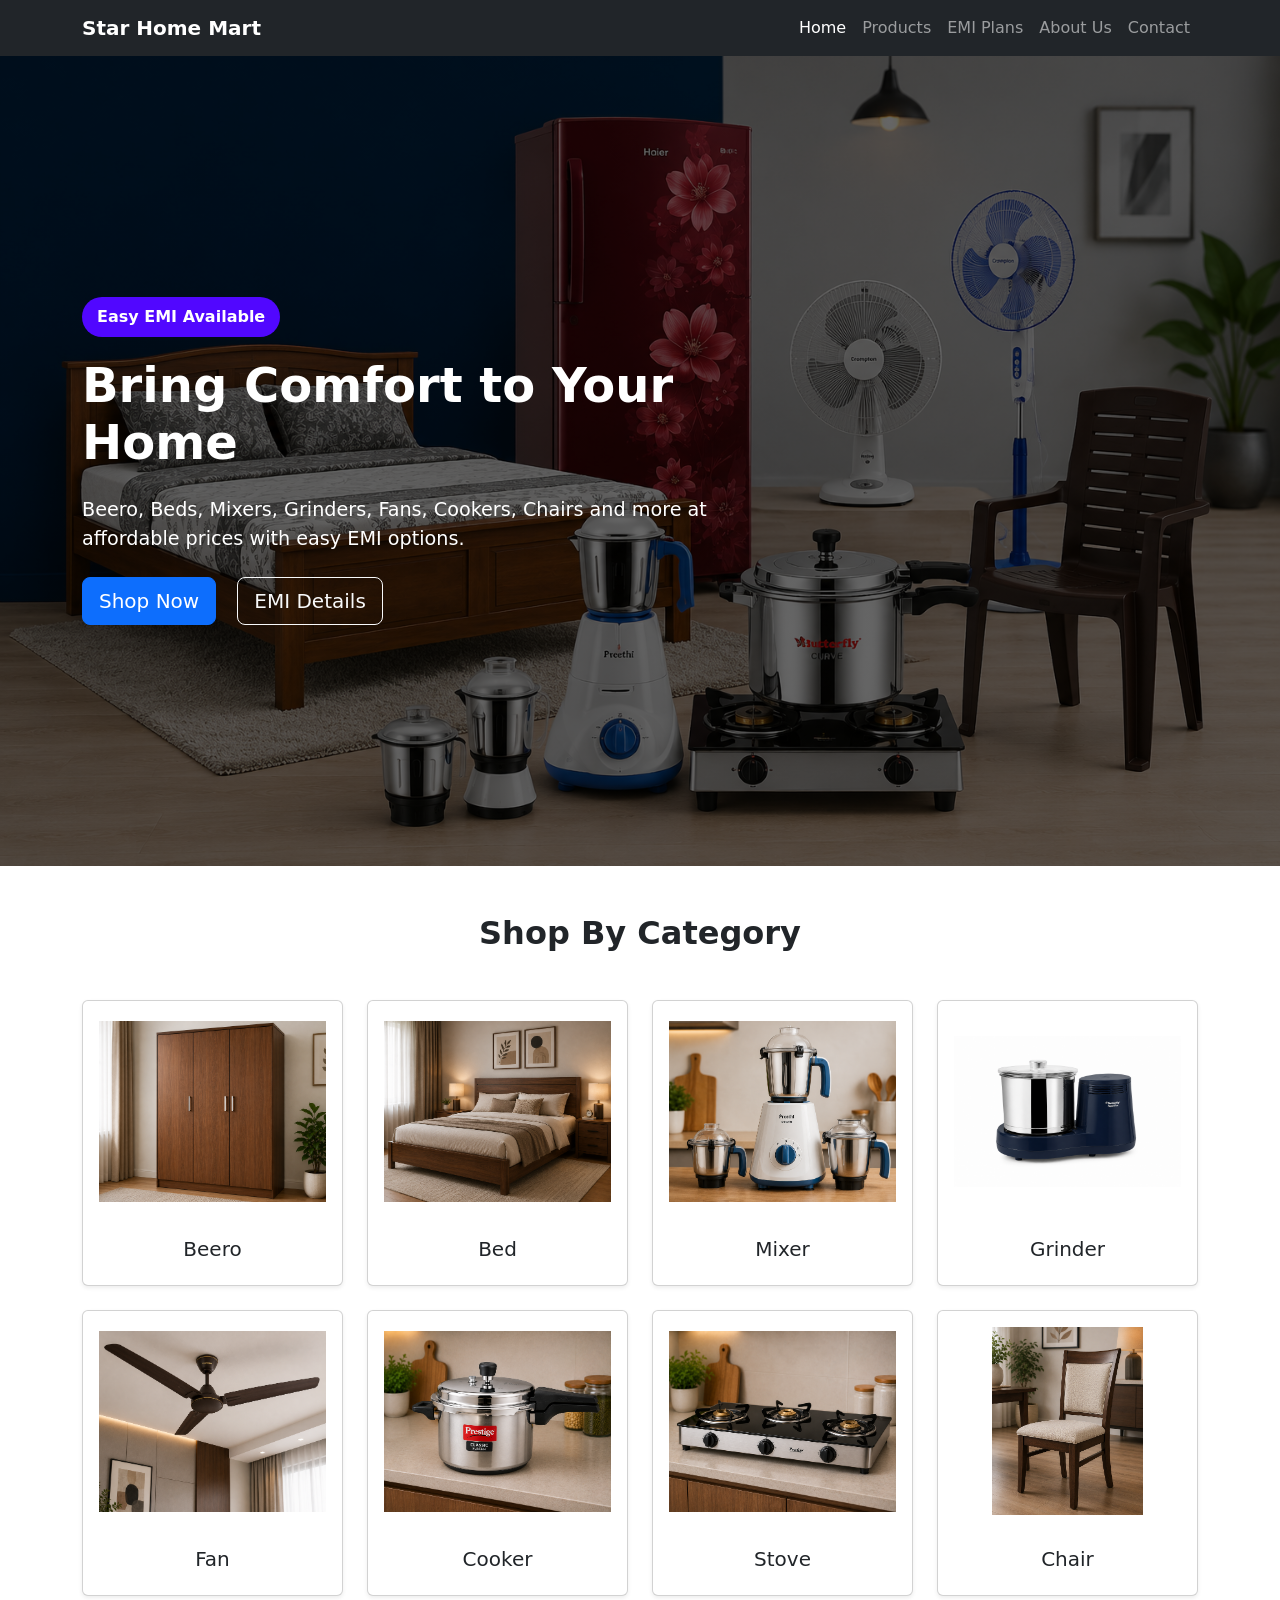
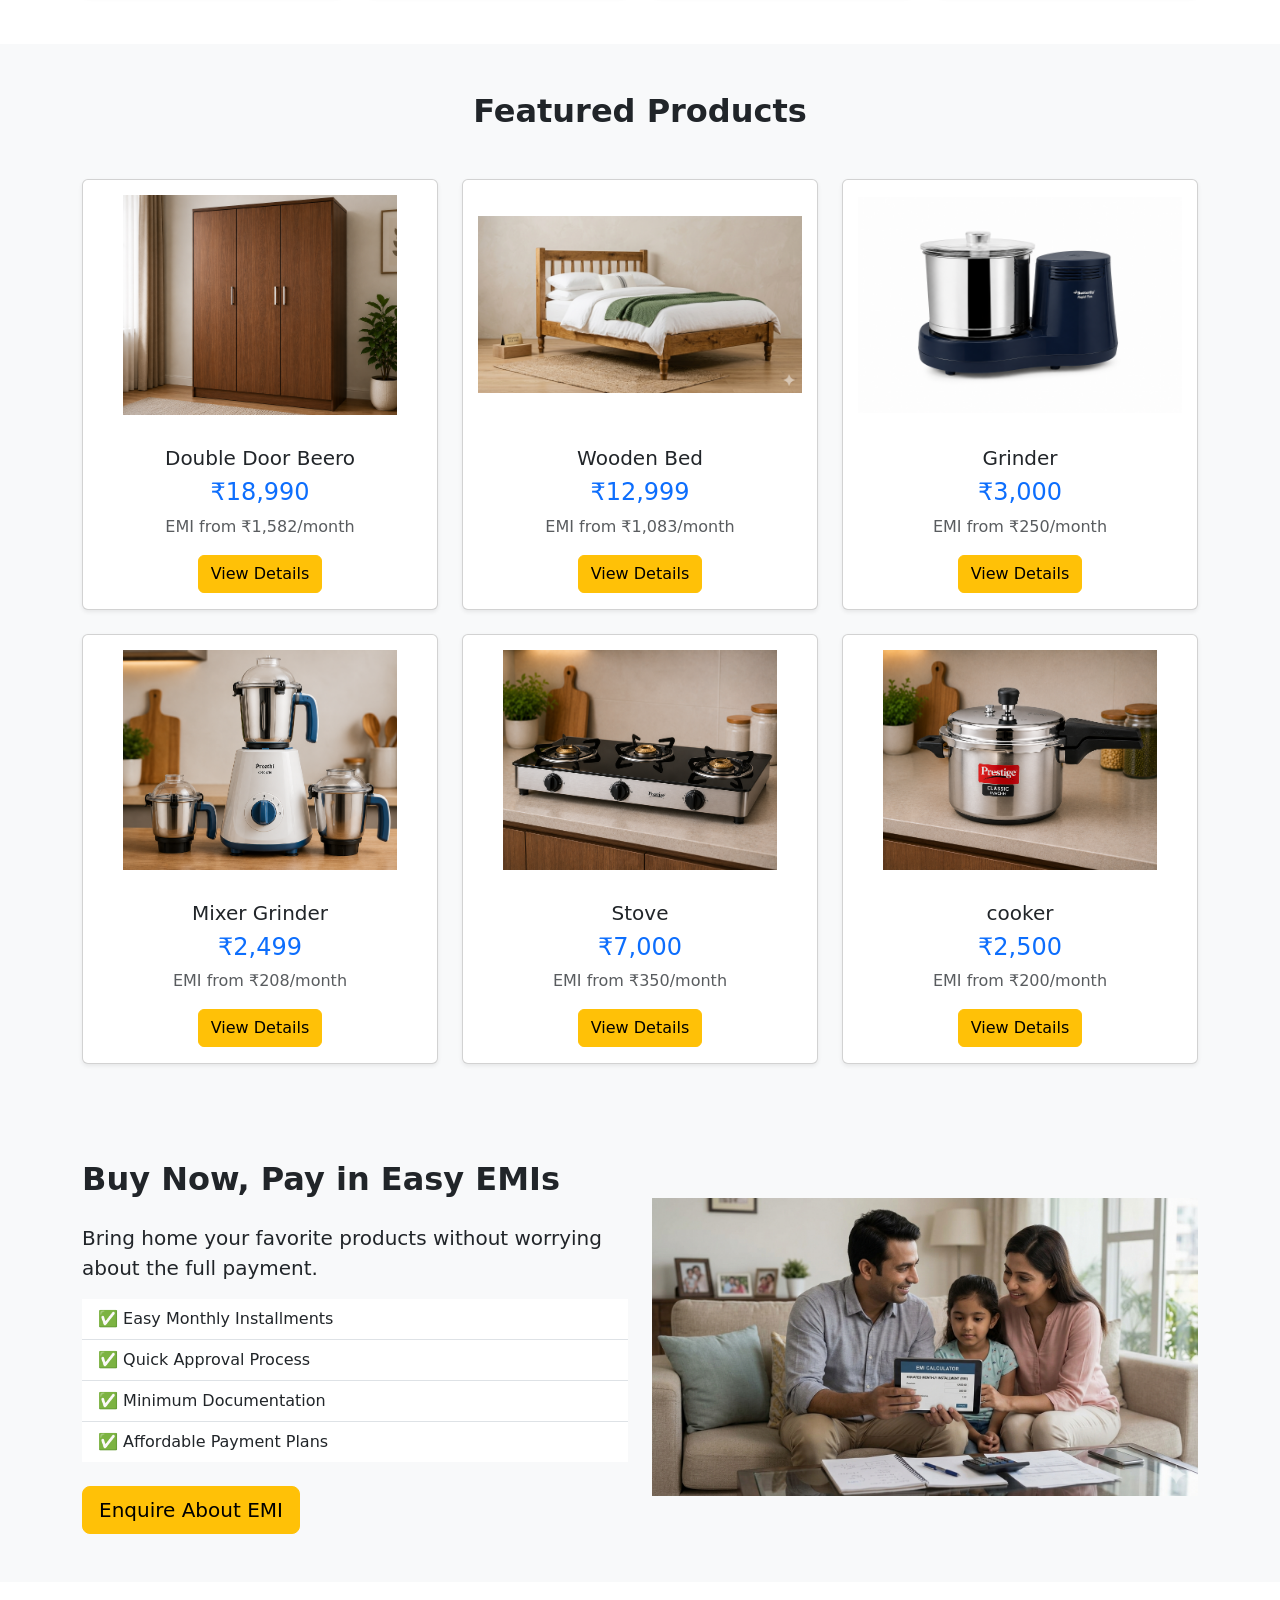
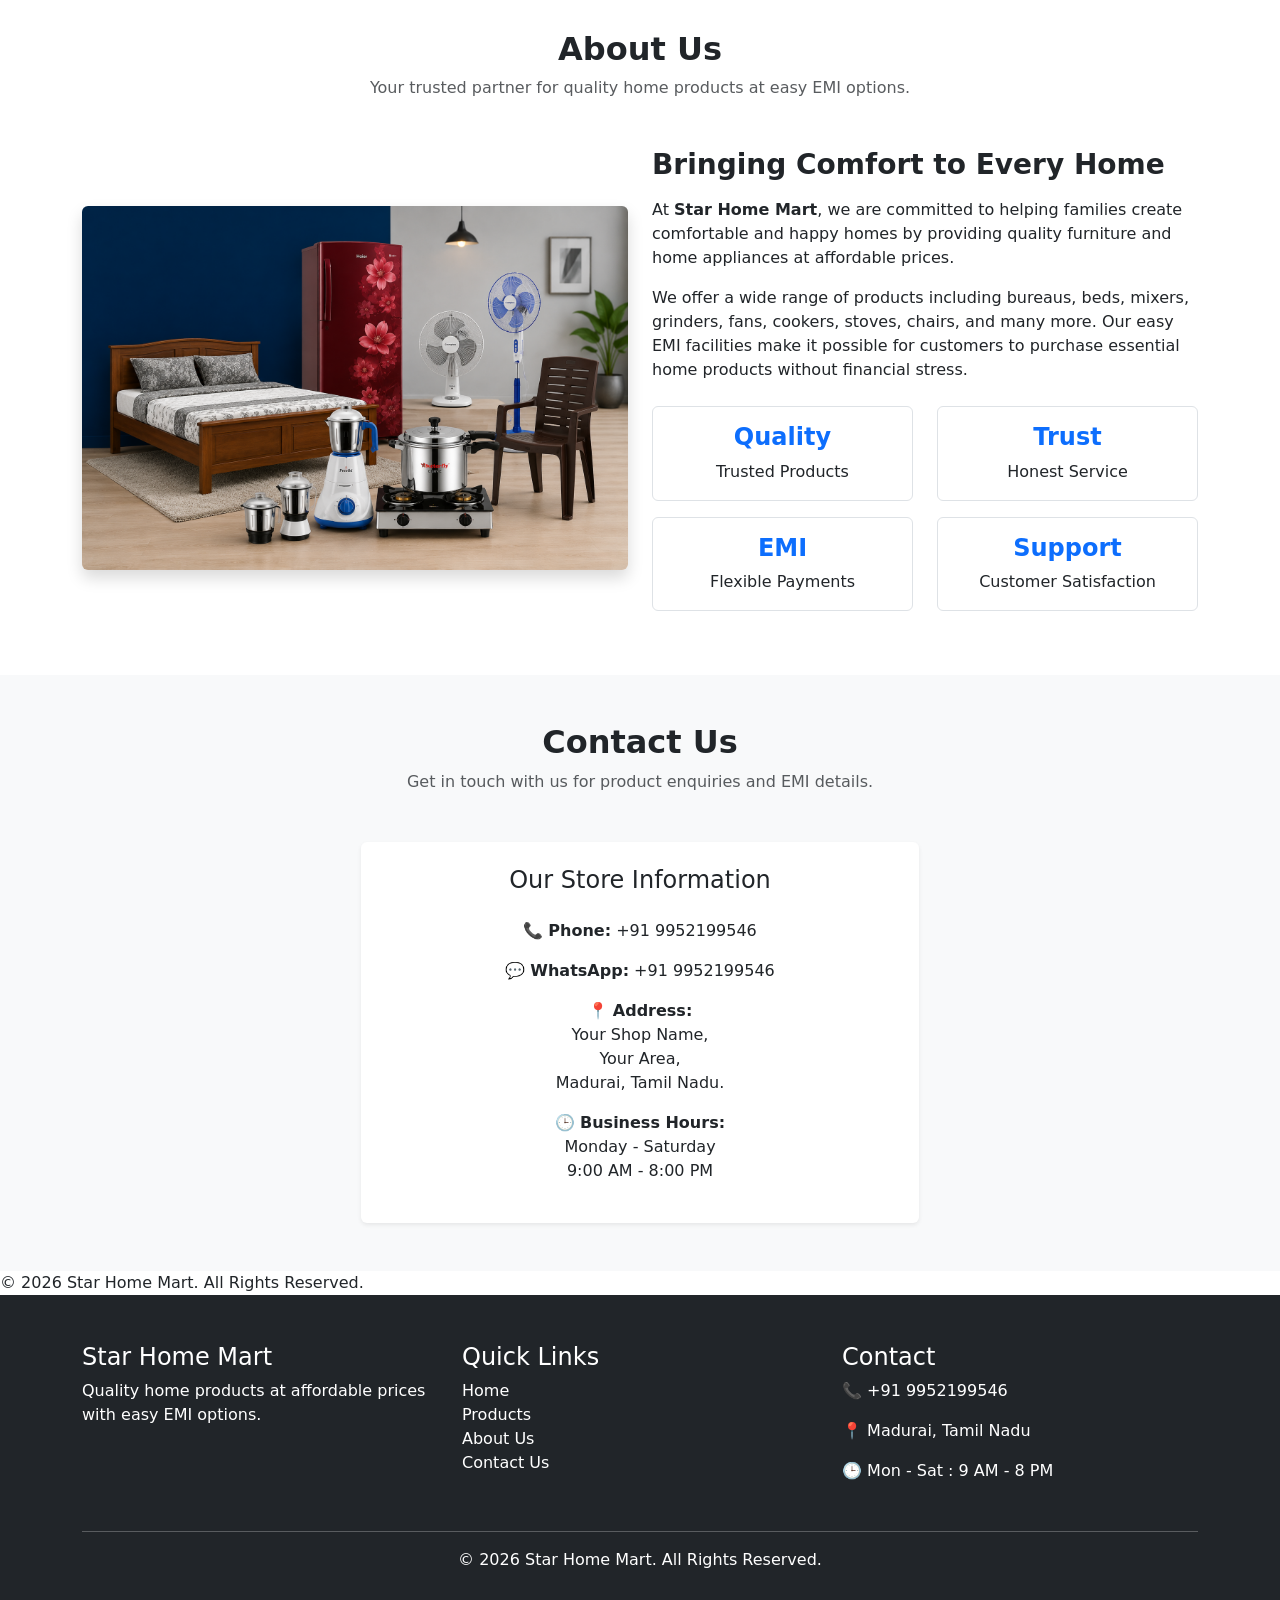
<file: index.html>
<!DOCTYPE html>
<html lang="en">

<head>
    <meta charset="UTF-8">
    <meta name="viewport" content="width=device-width, initial-scale=1.0">
    <title>Home Mart</title>
</head>

<body>
    <!DOCTYPE html>
    <html lang="en">

    <head>
        <meta charset="UTF-8">
        <meta name="viewport" content="width=device-width, initial-scale=1.0">
        <title>Juman Home Mart</title>
        <link rel="stylesheet" href="styles.css">

        <!-- Bootstrap CSS -->
        <link href="https://cdn.jsdelivr.net/npm/bootstrap@5.3.8/dist/css/bootstrap.min.css" rel="stylesheet">
    </head>

    <body>

        <!-- Navbar Start -->
        <nav class="navbar navbar-expand-lg navbar-dark bg-dark sticky-top">
            <div class="container">

                <a class="navbar-brand fw-bold" href="#home">
                    Star Home Mart
                </a>

                <button class="navbar-toggler" type="button" data-bs-toggle="collapse" data-bs-target="#navbarNav">

                    <span class="navbar-toggler-icon"></span>

                </button>

                <div class="collapse navbar-collapse" id="navbarNav">

                    <ul class="navbar-nav ms-auto">

                        <li class="nav-item">
                            <a class="nav-link active" href="#home">Home</a>
                        </li>

                        <li class="nav-item">
                            <a class="nav-link" href="#products">Products</a>
                        </li>

                        <li class="nav-item">
                            <a class="nav-link" href="#emi">EMI Plans</a>
                        </li>

                        <li class="nav-item">
                            <a class="nav-link" href="#about">About Us</a>
                        </li>

                        <li class="nav-item">
                            <a class="nav-link" href="#contact">Contact</a>
                        </li>

                    </ul>

                </div>

            </div>
        </nav>
        <!-- Navbar End -->


        <!-- Hero Section Start -->
        <section class="hero" id="home">

            <div class="container">

                <div class="row">

                    <div class="col-lg-7">

                        <div class="emi-badge">
                            Easy EMI Available
                        </div>

                        <h1>
                            Bring Comfort to Your Home
                        </h1>

                        <p class="my-4">
                            Beero, Beds, Mixers, Grinders,
                            Fans, Cookers, Chairs and more
                            at affordable prices with easy EMI options.
                        </p>

                        <a href="#" class="btn btn-primary btn-lg me-3">
                            Shop Now
                        </a>

                        <a href="#" class="btn btn-outline-light btn-lg">
                            EMI Details
                        </a>

                    </div>

                </div>

            </div>

        </section>
        <!-- Hero Section End -->
        <!-- Shop By Category Start -->
        <section class="py-5" id="products">
            <div class="container">

                <h2 class="text-center mb-5 fw-bold">
                    Shop By Category
                </h2>

                <div class="row g-4">

                    <div class="col-6 col-md-4 col-lg-3">
                        <div class="card text-center h-200 shadow-sm">
                            <img src="Wardrop.png" class="card-img-top p-3" alt="Beero">
                            <div class="card-body">
                                <h5 class="card-title">Beero</h5>
                            </div>
                        </div>
                    </div>

                    <div class="col-6 col-md-4 col-lg-3">
                        <div class="card text-center h-100 shadow-sm">
                            <img src="bed.png" class="card-img-top p-3" alt="Bed">
                            <div class="card-body">
                                <h5 class="card-title">Bed</h5>
                            </div>
                        </div>
                    </div>

                    <div class="col-6 col-md-4 col-lg-3">
                        <div class="card text-center h-100 shadow-sm">
                            <img src="Mixer.png" class="card-img-top p-3" alt="Mixer">
                            <div class="card-body">
                                <h5 class="card-title">Mixer</h5>
                            </div>
                        </div>
                    </div>

                    <div class="col-6 col-md-4 col-lg-3">
                        <div class="card text-center h-100 shadow-sm">
                            <img src="Grinder.png" class="card-img-top p-3" alt="Grinder">
                            <div class="card-body">
                                <h5 class="card-title">Grinder</h5>
                            </div>
                        </div>
                    </div>

                    <div class="col-6 col-md-4 col-lg-3">
                        <div class="card text-center h-100 shadow-sm">
                            <img src="Fan.png" class="card-img-top p-3" alt="Fan">
                            <div class="card-body">
                                <h5 class="card-title">Fan</h5>
                            </div>
                        </div>
                    </div>

                    <div class="col-6 col-md-4 col-lg-3">
                        <div class="card text-center h-100 shadow-sm">
                            <img src="cooker.png" class="card-img-top p-3" alt="Cooker">
                            <div class="card-body">
                                <h5 class="card-title">Cooker</h5>
                            </div>
                        </div>
                    </div>

                    <div class="col-6 col-md-4 col-lg-3">
                        <div class="card text-center h-100 shadow-sm">
                            <img src="stove.png" class="card-img-top p-3" alt="Stove">
                            <div class="card-body">
                                <h5 class="card-title">Stove</h5>
                            </div>
                        </div>
                    </div>

                    <div class="col-6 col-md-4 col-lg-3">
                        <div class="card text-center h-100 shadow-sm">
                            <img src="chair.png" class="card-img-top p-3" alt="Chair">
                            <div class="card-body">
                                <h5 class="card-title">Chair</h5>
                            </div>
                        </div>
                    </div>

                </div>

            </div>
        </section>
        <!-- Shop By Category End -->
        <section class="py-5 bg-light">
            <div class="container">

                <h2 class="text-center fw-bold mb-5">
                    Featured Products
                </h2>

                <div class="row g-4">

                    <!-- Product 1 -->
                    <div class="col-md-6 col-lg-4">
                        <div class="card h-100 shadow-sm product-card">

                            <img src="Wardrop.png" class="card-img-top" alt="Beero">

                            <div class="card-body text-center">

                                <h5 class="card-title">
                                    Double Door Beero
                                </h5>

                                <h4 class="text-primary">
                                    ₹18,990
                                </h4>

                                <p class="text-muted">
                                    EMI from ₹1,582/month
                                </p>

                                <button class="btn btn-warning">
                                    View Details
                                </button>

                            </div>

                        </div>
                    </div>


                    <!-- Product 2 -->
                    <div class="col-md-6 col-lg-4">
                        <div class="card h-100 shadow-sm product-card">

                            <img src="wooden bed.png" class="card-img-top" alt="Bed">

                            <div class="card-body text-center">

                                <h5 class="card-title">
                                    Wooden Bed
                                </h5>

                                <h4 class="text-primary">
                                    ₹12,999
                                </h4>

                                <p class="text-muted">
                                    EMI from ₹1,083/month
                                </p>

                                <button class="btn btn-warning">
                                    View Details
                                </button>

                            </div>

                        </div>
                    </div>


                    <!-- Product 3 -->
                    <div class="col-md-6 col-lg-4">
                        <div class="card h-100 shadow-sm product-card">

                            <img src="Grinder.png" class="card-img-top" alt="Mixer">

                            <div class="card-body text-center">

                                <h5 class="card-title">
                                    Grinder
                                </h5>

                                <h4 class="text-primary">
                                    ₹3,000
                                </h4>

                                <p class="text-muted">
                                    EMI from ₹250/month
                                </p>

                                <button class="btn btn-warning">
                                    View Details
                                </button>

                            </div>

                        </div>
                    </div>
                    <!-- Product 4-->
                    <div class="col-md-6 col-lg-4">
                        <div class="card h-100 shadow-sm product-card">

                            <img src="Mixer.png" class="card-img-top" alt="Mixer">

                            <div class="card-body text-center">

                                <h5 class="card-title">
                                    Mixer Grinder
                                </h5>

                                <h4 class="text-primary">
                                    ₹2,499
                                </h4>

                                <p class="text-muted">
                                    EMI from ₹208/month
                                </p>

                                <button class="btn btn-warning">
                                    View Details
                                </button>

                            </div>

                        </div>
                    </div>
                    <!--product 5-->
                    <div class="col-md-6 col-lg-4">
                        <div class="card h-100 shadow-sm product-card">

                            <img src="stove.png" class="card-img-top" alt="Mixer">

                            <div class="card-body text-center">

                                <h5 class="card-title">
                                    Stove
                                </h5>

                                <h4 class="text-primary">
                                    ₹7,000
                                </h4>

                                <p class="text-muted">
                                    EMI from ₹350/month
                                </p>

                                <button class="btn btn-warning">
                                    View Details
                                </button>

                            </div>

                        </div>
                    </div>
                    <!--product 6-->

                    <div class="col-md-6 col-lg-4">
                        <div class="card h-100 shadow-sm product-card">

                            <img src="cooker.png" class="card-img-top" alt="Mixer">

                            <div class="card-body text-center">

                                <h5 class="card-title">
                                    cooker
                                </h5>

                                <h4 class="text-primary">
                                    ₹2,500
                                </h4>

                                <p class="text-muted">
                                    EMI from ₹200/month
                                </p>

                                <button class="btn btn-warning">
                                    View Details
                                </button>

                            </div>

                        </div>
                    </div>

                </div>

            </div>
        </section>
        <!-- EMI Section Start -->
        <section class="py-5 emi-section" id="emi">

            <div class="container">

                <div class="row align-items-center">

                    <div class="col-lg-6">

                        <h2 class="fw-bold mb-4">
                            Buy Now, Pay in Easy EMIs
                        </h2>

                        <p class="lead">
                            Bring home your favorite products without worrying about the full payment.
                        </p>

                        <ul class="list-group list-group-flush">

                            <li class="list-group-item">
                                ✅ Easy Monthly Installments
                            </li>

                            <li class="list-group-item">
                                ✅ Quick Approval Process
                            </li>

                            <li class="list-group-item">
                                ✅ Minimum Documentation
                            </li>

                            <li class="list-group-item">
                                ✅ Affordable Payment Plans
                            </li>

                        </ul>

                        <a href="#contact" class="btn btn-warning btn-lg mt-4">
                            Enquire About EMI
                        </a>

                    </div>

                    <div class="col-lg-6 text-center">

                        <img src="emi.png" class="img-fluid" alt="EMI">

                    </div>

                </div>

            </div>



        </section>
        <!-- EMI Section End -->
        <!-- About Us Section Start -->
        <section class="py-5" id="about">

            <div class="container">

                <div class="text-center mb-5">
                    <h2 class="fw-bold">About Us</h2>
                    <p class="text-muted">
                        Your trusted partner for quality home products at easy EMI options.
                    </p>
                </div>

                <div class="row align-items-center">

                    <div class="col-lg-6">

                        <img src="picture2.png" class="img-fluid rounded shadow" alt="About Our Business">

                    </div>

                    <div class="col-lg-6">

                        <h3 class="fw-bold mb-3">
                            Bringing Comfort to Every Home
                        </h3>

                        <p>
                            At <strong>Star Home Mart</strong>, we are committed to helping families
                            create comfortable and happy homes by providing quality furniture and home appliances at
                            affordable prices.
                        </p>

                        <p>
                            We offer a wide range of products including bureaus, beds, mixers, grinders,
                            fans, cookers, stoves, chairs, and many more. Our easy EMI facilities make it
                            possible for customers to purchase essential home products without financial stress.
                        </p>

                        <div class="row mt-4">

                            <div class="col-6 mb-3">
                                <div class="p-3 border rounded text-center">
                                    <h4 class="text-primary fw-bold">Quality</h4>
                                    <p class="mb-0">Trusted Products</p>
                                </div>
                            </div>

                            <div class="col-6 mb-3">
                                <div class="p-3 border rounded text-center">
                                    <h4 class="text-primary fw-bold">Trust</h4>
                                    <p class="mb-0">Honest Service</p>
                                </div>
                            </div>

                            <div class="col-6 mb-3">
                                <div class="p-3 border rounded text-center">
                                    <h4 class="text-primary fw-bold">EMI</h4>
                                    <p class="mb-0">Flexible Payments</p>
                                </div>
                            </div>

                            <div class="col-6 mb-3">
                                <div class="p-3 border rounded text-center">
                                    <h4 class="text-primary fw-bold">Support</h4>
                                    <p class="mb-0">Customer Satisfaction</p>
                                </div>
                            </div>

                        </div>

                    </div>

                </div>

            </div>

        </section>
        <!-- About Us Section End -->
        <!-- Contact Us Section Start -->
        <section class="py-5 bg-light" id="contact">

            <div class="container">

                <div class="text-center mb-5">
                    <h2 class="fw-bold">Contact Us</h2>
                    <p class="text-muted">
                        Get in touch with us for product enquiries and EMI details.
                    </p>
                </div>

                <div class="row g-4">

                    <!-- Contact Details -->
                    <center>
                        <div class="col-lg-6" id="contact">

                            <div class="card shadow-sm h-100">

                                <div class="card-body p-4">

                                    <h4 class="mb-4">Our Store Information</h4>

                                    <p>
                                        📞 <strong>Phone:</strong> +91 9952199546
                                    </p>

                                    <p>
                                        💬 <strong>WhatsApp:</strong> +91 9952199546
                                    </p>

                                    <p>
                                        📍 <strong>Address:</strong><br>
                                        Your Shop Name,<br>
                                        Your Area,<br>
                                        Madurai, Tamil Nadu.
                                    </p>

                                    <p>
                                        🕒 <strong>Business Hours:</strong><br>
                                        Monday - Saturday<br>
                                        9:00 AM - 8:00 PM
                                    </p>

                                </div>

                            </div>

                        </div>


                    </center>

        </section>
        <!-- Contact Us Section End -->
        <!-- Footer Start -->
                        © 2026 Star Home Mart. All Rights Reserved.
                                <footer class="bg-dark text-white py-5">

            <div class="container">

                <div class="row">

                    <!-- Business Info -->
                    <div class="col-md-4 mb-4">

                        <h4>Star Home Mart</h4>

                        <p>
                            Quality home products at affordable prices with easy EMI options.
                        </p>

                    </div>

                    <!-- Quick Links -->
                    <div class="col-md-4 mb-4">

                        <h4>Quick Links</h4>

                        <ul class="list-unstyled">

                            <li>
                                <a href="#home" class="text-white text-decoration-none">
                                    Home
                                </a>
                            </li>

                            <li>
                                <a href="#products" class="text-white text-decoration-none">
                                    Products
                                </a>
                            </li>

                            <li>
                                <a href="#about" class="text-white text-decoration-none">
                                    About Us
                                </a>
                            </li>

                            <li>
                                <a href="#contact" class="text-white text-decoration-none">
                                    Contact Us
                                </a>
                            </li>

                        </ul>

                    </div>

                    <!-- Contact Details -->
                    <div class="col-md-4">

                        <h4>Contact</h4>

                        <p>📞 +91 9952199546</p>

                        <p>📍 Madurai, Tamil Nadu</p>

                        <p>🕒 Mon - Sat : 9 AM - 8 PM</p>

                    </div>

                </div>

                <hr>

                <div class="text-center">

                    <p class="mb-0">
                        © 2026 Star Home Mart. All Rights Reserved.
                    </p>

                </div>

            </div>

        </footer>
        <!-- Footer End -->

        <!-- Bootstrap JS -->
        <script src="https://cdn.jsdelivr.net/npm/bootstrap@5.3.8/dist/js/bootstrap.bundle.min.js"></script>

    </body>

    </html>
</file>
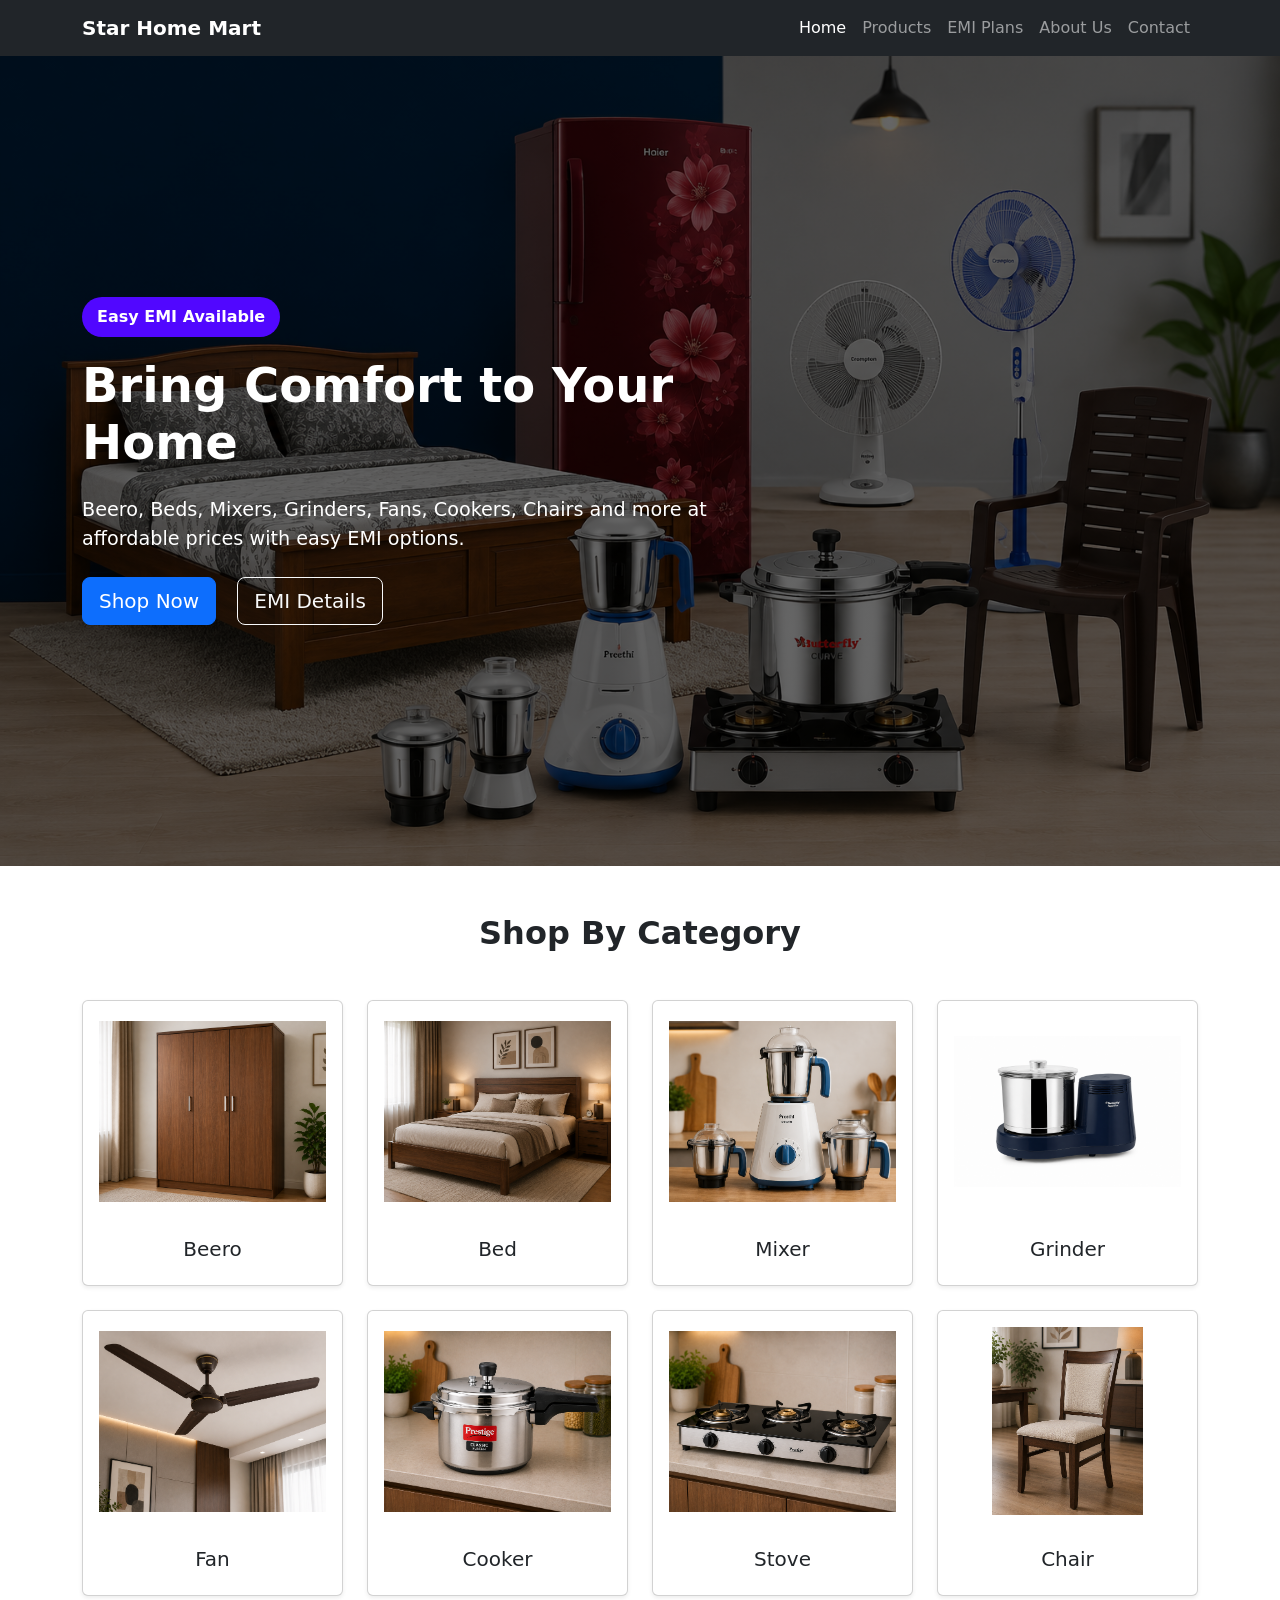
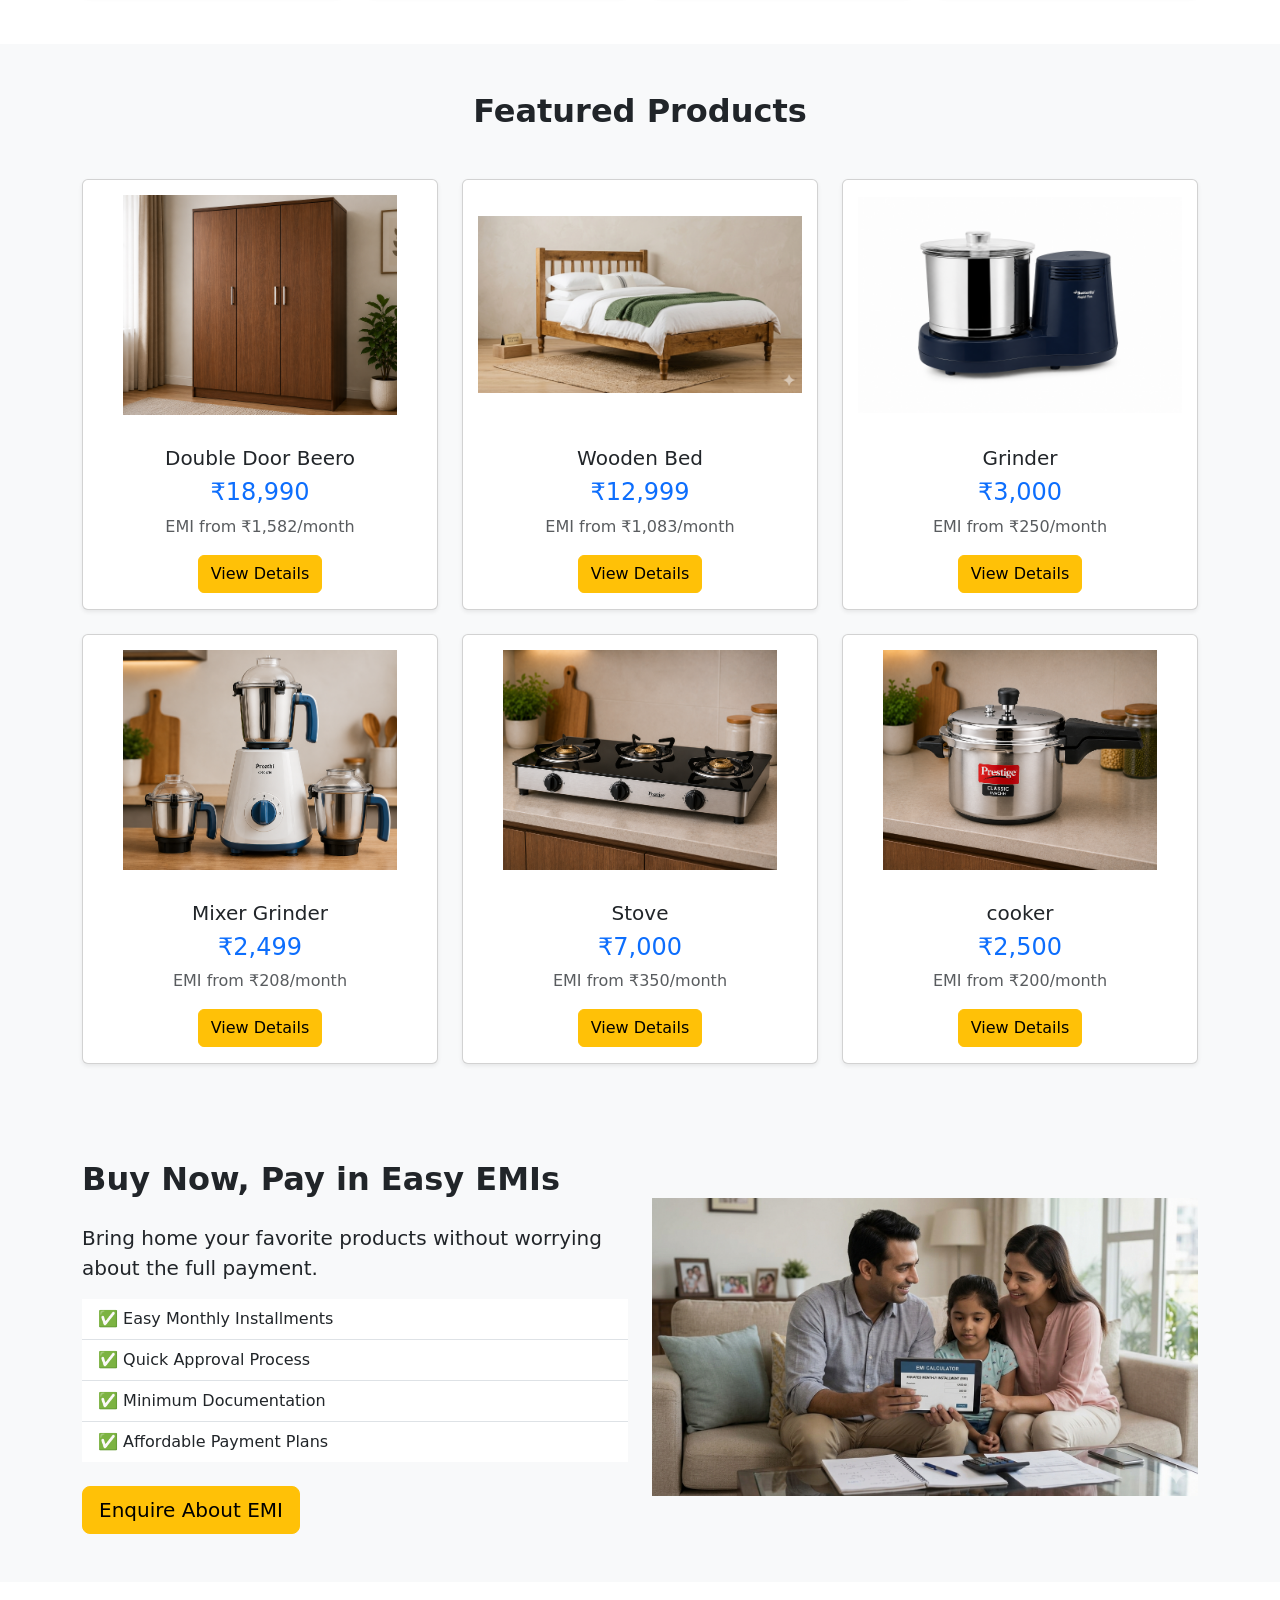
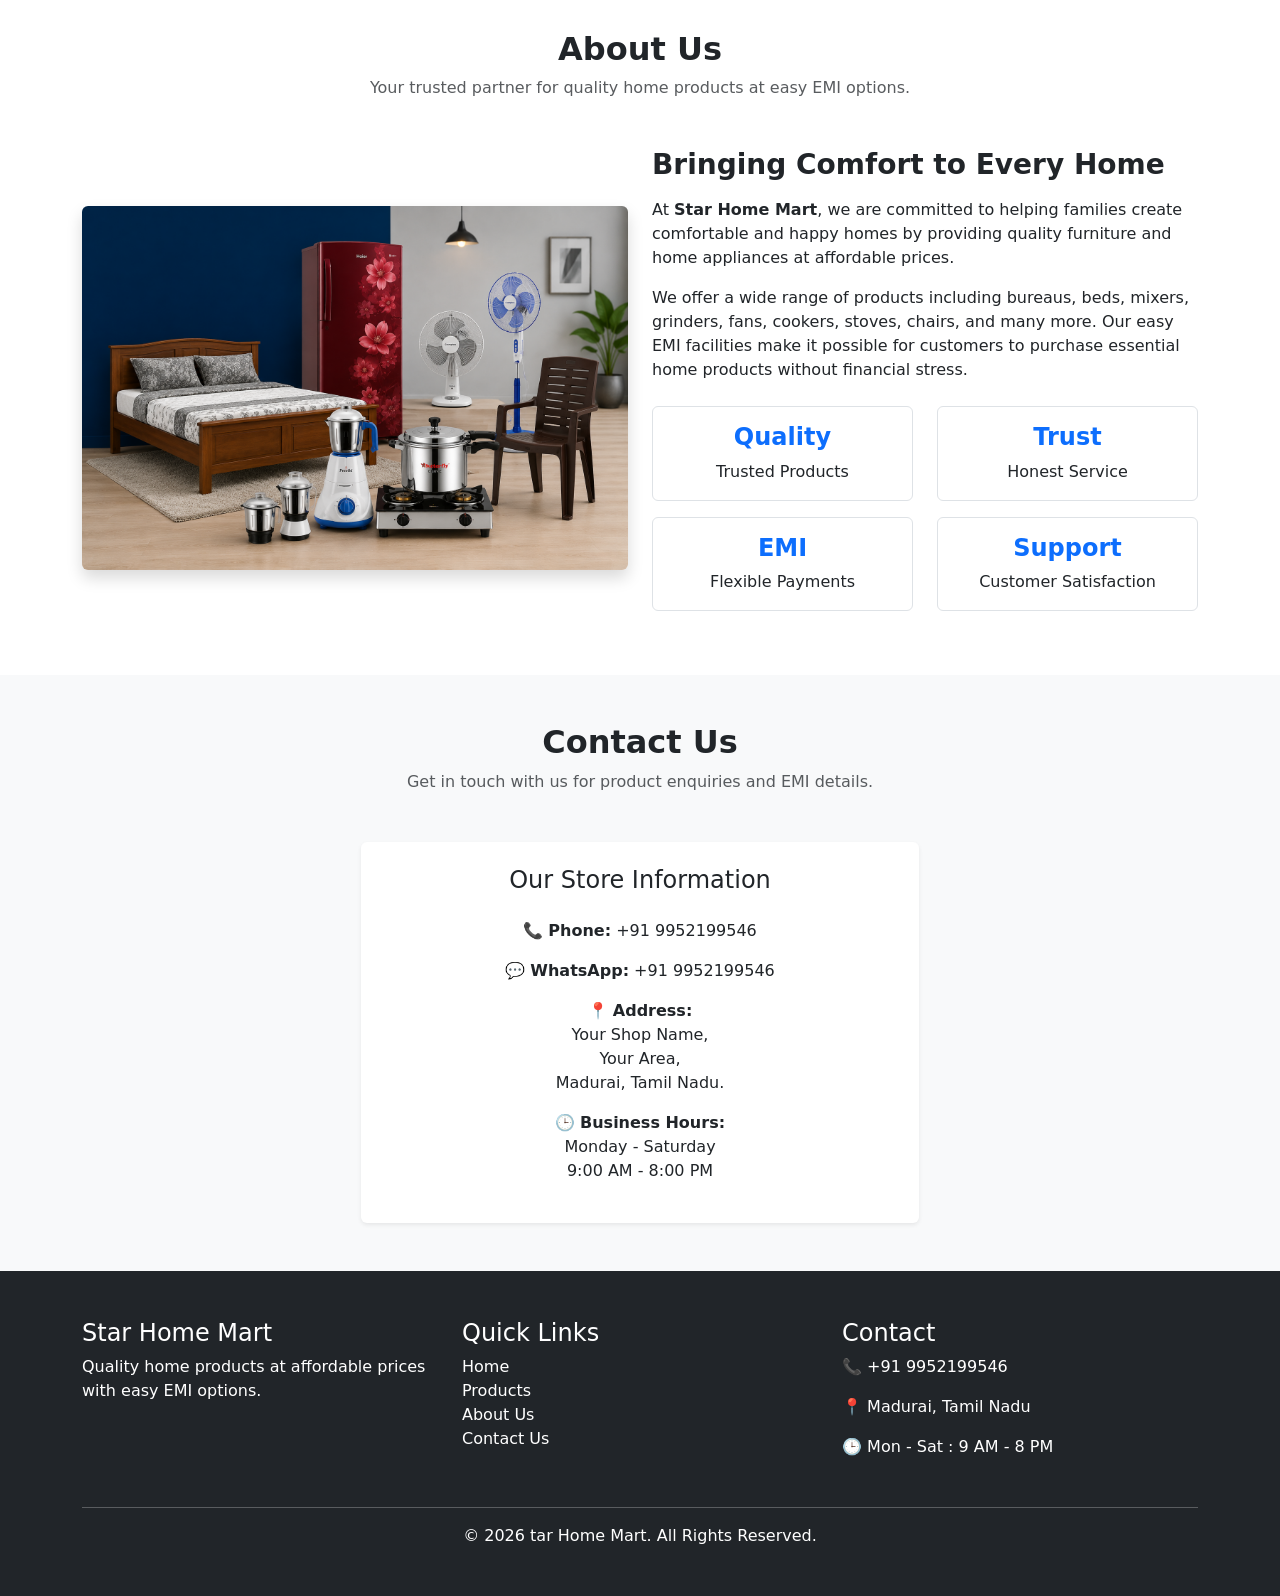
<file: index1.html>
<!DOCTYPE html>
<html lang="en">

<head>
    <meta charset="UTF-8">
    <meta name="viewport" content="width=device-width, initial-scale=1.0">
    <title>Home Mart</title>
</head>

<body>
    <!DOCTYPE html>
    <html lang="en">

    <head>
        <meta charset="UTF-8">
        <meta name="viewport" content="width=device-width, initial-scale=1.0">
        <title>Juman Home Mart</title>
        <link rel="stylesheet" href="index1.css">

        <!-- Bootstrap CSS -->
        <link href="https://cdn.jsdelivr.net/npm/bootstrap@5.3.8/dist/css/bootstrap.min.css" rel="stylesheet">
    </head>

    <body>

        <!-- Navbar Start -->
        <nav class="navbar navbar-expand-lg navbar-dark bg-dark sticky-top">
            <div class="container">

                <a class="navbar-brand fw-bold" href="#home">
                    Star Home Mart
                </a>

                <button class="navbar-toggler" type="button" data-bs-toggle="collapse" data-bs-target="#navbarNav">

                    <span class="navbar-toggler-icon"></span>

                </button>

                <div class="collapse navbar-collapse" id="navbarNav">

                    <ul class="navbar-nav ms-auto">

                        <li class="nav-item">
                            <a class="nav-link active" href="#home">Home</a>
                        </li>

                        <li class="nav-item">
                            <a class="nav-link" href="#products">Products</a>
                        </li>

                        <li class="nav-item">
                            <a class="nav-link" href="#emi">EMI Plans</a>
                        </li>

                        <li class="nav-item">
                            <a class="nav-link" href="#about">About Us</a>
                        </li>

                        <li class="nav-item">
                            <a class="nav-link" href="#contact">Contact</a>
                        </li>

                    </ul>

                </div>

            </div>
        </nav>
        <!-- Navbar End -->


        <!-- Hero Section Start -->
        <section class="hero" id="home">

            <div class="container">

                <div class="row">

                    <div class="col-lg-7">

                        <div class="emi-badge">
                            Easy EMI Available
                        </div>

                        <h1>
                            Bring Comfort to Your Home
                        </h1>

                        <p class="my-4">
                            Beero, Beds, Mixers, Grinders,
                            Fans, Cookers, Chairs and more
                            at affordable prices with easy EMI options.
                        </p>

                        <a href="#" class="btn btn-primary btn-lg me-3">
                            Shop Now
                        </a>

                        <a href="#" class="btn btn-outline-light btn-lg">
                            EMI Details
                        </a>

                    </div>

                </div>

            </div>

        </section>
        <!-- Hero Section End -->
        <!-- Shop By Category Start -->
        <section class="py-5" id="products">
            <div class="container">

                <h2 class="text-center mb-5 fw-bold">
                    Shop By Category
                </h2>

                <div class="row g-4">

                    <div class="col-6 col-md-4 col-lg-3">
                        <div class="card text-center h-200 shadow-sm">
                            <img src="Wardrop.png" class="card-img-top p-3" alt="Beero">
                            <div class="card-body">
                                <h5 class="card-title">Beero</h5>
                            </div>
                        </div>
                    </div>

                    <div class="col-6 col-md-4 col-lg-3">
                        <div class="card text-center h-100 shadow-sm">
                            <img src="bed.png" class="card-img-top p-3" alt="Bed">
                            <div class="card-body">
                                <h5 class="card-title">Bed</h5>
                            </div>
                        </div>
                    </div>

                    <div class="col-6 col-md-4 col-lg-3">
                        <div class="card text-center h-100 shadow-sm">
                            <img src="Mixer.png" class="card-img-top p-3" alt="Mixer">
                            <div class="card-body">
                                <h5 class="card-title">Mixer</h5>
                            </div>
                        </div>
                    </div>

                    <div class="col-6 col-md-4 col-lg-3">
                        <div class="card text-center h-100 shadow-sm">
                            <img src="Grinder.png" class="card-img-top p-3" alt="Grinder">
                            <div class="card-body">
                                <h5 class="card-title">Grinder</h5>
                            </div>
                        </div>
                    </div>

                    <div class="col-6 col-md-4 col-lg-3">
                        <div class="card text-center h-100 shadow-sm">
                            <img src="Fan.png" class="card-img-top p-3" alt="Fan">
                            <div class="card-body">
                                <h5 class="card-title">Fan</h5>
                            </div>
                        </div>
                    </div>

                    <div class="col-6 col-md-4 col-lg-3">
                        <div class="card text-center h-100 shadow-sm">
                            <img src="cooker.png" class="card-img-top p-3" alt="Cooker">
                            <div class="card-body">
                                <h5 class="card-title">Cooker</h5>
                            </div>
                        </div>
                    </div>

                    <div class="col-6 col-md-4 col-lg-3">
                        <div class="card text-center h-100 shadow-sm">
                            <img src="stove.png" class="card-img-top p-3" alt="Stove">
                            <div class="card-body">
                                <h5 class="card-title">Stove</h5>
                            </div>
                        </div>
                    </div>

                    <div class="col-6 col-md-4 col-lg-3">
                        <div class="card text-center h-100 shadow-sm">
                            <img src="chair.png" class="card-img-top p-3" alt="Chair">
                            <div class="card-body">
                                <h5 class="card-title">Chair</h5>
                            </div>
                        </div>
                    </div>

                </div>

            </div>
        </section>
        <!-- Shop By Category End -->
        <section class="py-5 bg-light">
            <div class="container">

                <h2 class="text-center fw-bold mb-5">
                    Featured Products
                </h2>

                <div class="row g-4">

                    <!-- Product 1 -->
                    <div class="col-md-6 col-lg-4">
                        <div class="card h-100 shadow-sm product-card">

                            <img src="Wardrop.png" class="card-img-top" alt="Beero">

                            <div class="card-body text-center">

                                <h5 class="card-title">
                                    Double Door Beero
                                </h5>

                                <h4 class="text-primary">
                                    ₹18,990
                                </h4>

                                <p class="text-muted">
                                    EMI from ₹1,582/month
                                </p>

                                <button class="btn btn-warning">
                                    View Details
                                </button>

                            </div>

                        </div>
                    </div>


                    <!-- Product 2 -->
                    <div class="col-md-6 col-lg-4">
                        <div class="card h-100 shadow-sm product-card">

                            <img src="wooden bed.png" class="card-img-top" alt="Bed">

                            <div class="card-body text-center">

                                <h5 class="card-title">
                                    Wooden Bed
                                </h5>

                                <h4 class="text-primary">
                                    ₹12,999
                                </h4>

                                <p class="text-muted">
                                    EMI from ₹1,083/month
                                </p>

                                <button class="btn btn-warning">
                                    View Details
                                </button>

                            </div>

                        </div>
                    </div>


                    <!-- Product 3 -->
                    <div class="col-md-6 col-lg-4">
                        <div class="card h-100 shadow-sm product-card">

                            <img src="Grinder.png" class="card-img-top" alt="Mixer">

                            <div class="card-body text-center">

                                <h5 class="card-title">
                                    Grinder
                                </h5>

                                <h4 class="text-primary">
                                    ₹3,000
                                </h4>

                                <p class="text-muted">
                                    EMI from ₹250/month
                                </p>

                                <button class="btn btn-warning">
                                    View Details
                                </button>

                            </div>

                        </div>
                    </div>
                    <!-- Product 4-->
                    <div class="col-md-6 col-lg-4">
                        <div class="card h-100 shadow-sm product-card">

                            <img src="Mixer.png" class="card-img-top" alt="Mixer">

                            <div class="card-body text-center">

                                <h5 class="card-title">
                                    Mixer Grinder
                                </h5>

                                <h4 class="text-primary">
                                    ₹2,499
                                </h4>

                                <p class="text-muted">
                                    EMI from ₹208/month
                                </p>

                                <button class="btn btn-warning">
                                    View Details
                                </button>

                            </div>

                        </div>
                    </div>
                    <!--product 5-->
                    <div class="col-md-6 col-lg-4">
                        <div class="card h-100 shadow-sm product-card">

                            <img src="stove.png" class="card-img-top" alt="Mixer">

                            <div class="card-body text-center">

                                <h5 class="card-title">
                                    Stove
                                </h5>

                                <h4 class="text-primary">
                                    ₹7,000
                                </h4>

                                <p class="text-muted">
                                    EMI from ₹350/month
                                </p>

                                <button class="btn btn-warning">
                                    View Details
                                </button>

                            </div>

                        </div>
                    </div>
                    <!--product 6-->

                    <div class="col-md-6 col-lg-4">
                        <div class="card h-100 shadow-sm product-card">

                            <img src="cooker.png" class="card-img-top" alt="Mixer">

                            <div class="card-body text-center">

                                <h5 class="card-title">
                                    cooker
                                </h5>

                                <h4 class="text-primary">
                                    ₹2,500
                                </h4>

                                <p class="text-muted">
                                    EMI from ₹200/month
                                </p>

                                <button class="btn btn-warning">
                                    View Details
                                </button>

                            </div>

                        </div>
                    </div>

                </div>

            </div>
        </section>
        <!-- EMI Section Start -->
        <section class="py-5 emi-section" id="emi">

            <div class="container">

                <div class="row align-items-center">

                    <div class="col-lg-6">

                        <h2 class="fw-bold mb-4">
                            Buy Now, Pay in Easy EMIs
                        </h2>

                        <p class="lead">
                            Bring home your favorite products without worrying about the full payment.
                        </p>

                        <ul class="list-group list-group-flush">

                            <li class="list-group-item">
                                ✅ Easy Monthly Installments
                            </li>

                            <li class="list-group-item">
                                ✅ Quick Approval Process
                            </li>

                            <li class="list-group-item">
                                ✅ Minimum Documentation
                            </li>

                            <li class="list-group-item">
                                ✅ Affordable Payment Plans
                            </li>

                        </ul>

                        <a href="#contact" class="btn btn-warning btn-lg mt-4">
                            Enquire About EMI
                        </a>

                    </div>

                    <div class="col-lg-6 text-center">

                        <img src="emi.png" class="img-fluid" alt="EMI">

                    </div>

                </div>

            </div>



        </section>
        <!-- EMI Section End -->
        <!-- About Us Section Start -->
        <section class="py-5" id="about">

            <div class="container">

                <div class="text-center mb-5">
                    <h2 class="fw-bold">About Us</h2>
                    <p class="text-muted">
                        Your trusted partner for quality home products at easy EMI options.
                    </p>
                </div>

                <div class="row align-items-center">

                    <div class="col-lg-6">

                        <img src="picture2.png" class="img-fluid rounded shadow" alt="About Our Business">

                    </div>

                    <div class="col-lg-6">

                        <h3 class="fw-bold mb-3">
                            Bringing Comfort to Every Home
                        </h3>

                        <p>
                            At <strong>Star Home Mart</strong>, we are committed to helping families
                            create comfortable and happy homes by providing quality furniture and home appliances at
                            affordable prices.
                        </p>

                        <p>
                            We offer a wide range of products including bureaus, beds, mixers, grinders,
                            fans, cookers, stoves, chairs, and many more. Our easy EMI facilities make it
                            possible for customers to purchase essential home products without financial stress.
                        </p>

                        <div class="row mt-4">

                            <div class="col-6 mb-3">
                                <div class="p-3 border rounded text-center">
                                    <h4 class="text-primary fw-bold">Quality</h4>
                                    <p class="mb-0">Trusted Products</p>
                                </div>
                            </div>

                            <div class="col-6 mb-3">
                                <div class="p-3 border rounded text-center">
                                    <h4 class="text-primary fw-bold">Trust</h4>
                                    <p class="mb-0">Honest Service</p>
                                </div>
                            </div>

                            <div class="col-6 mb-3">
                                <div class="p-3 border rounded text-center">
                                    <h4 class="text-primary fw-bold">EMI</h4>
                                    <p class="mb-0">Flexible Payments</p>
                                </div>
                            </div>

                            <div class="col-6 mb-3">
                                <div class="p-3 border rounded text-center">
                                    <h4 class="text-primary fw-bold">Support</h4>
                                    <p class="mb-0">Customer Satisfaction</p>
                                </div>
                            </div>

                        </div>

                    </div>

                </div>

            </div>

        </section>
        <!-- About Us Section End -->
        <!-- Contact Us Section Start -->
        <section class="py-5 bg-light" id="contact">

            <div class="container">

                <div class="text-center mb-5">
                    <h2 class="fw-bold">Contact Us</h2>
                    <p class="text-muted">
                        Get in touch with us for product enquiries and EMI details.
                    </p>
                </div>

                <div class="row g-4">

                    <!-- Contact Details -->
                    <center>
                        <div class="col-lg-6" id="contact">

                            <div class="card shadow-sm h-100">

                                <div class="card-body p-4">

                                    <h4 class="mb-4">Our Store Information</h4>

                                    <p>
                                        📞 <strong>Phone:</strong> +91 9952199546
                                    </p>

                                    <p>
                                        💬 <strong>WhatsApp:</strong> +91 9952199546
                                    </p>

                                    <p>
                                        📍 <strong>Address:</strong><br>
                                        Your Shop Name,<br>
                                        Your Area,<br>
                                        Madurai, Tamil Nadu.
                                    </p>

                                    <p>
                                        🕒 <strong>Business Hours:</strong><br>
                                        Monday - Saturday<br>
                                        9:00 AM - 8:00 PM
                                    </p>

                                </div>

                            </div>

                        </div>


                    </center>

        </section>
        <!-- Contact Us Section End -->
        <!-- Footer Start -->
        <footer class="bg-dark text-white py-5">

            <div class="container">

                <div class="row">

                    <!-- Business Info -->
                    <div class="col-md-4 mb-4">

                        <h4>Star Home Mart</h4>

                        <p>
                            Quality home products at affordable prices with easy EMI options.
                        </p>

                    </div>

                    <!-- Quick Links -->
                    <div class="col-md-4 mb-4">

                        <h4>Quick Links</h4>

                        <ul class="list-unstyled">

                            <li>
                                <a href="#home" class="text-white text-decoration-none">
                                    Home
                                </a>
                            </li>

                            <li>
                                <a href="#products" class="text-white text-decoration-none">
                                    Products
                                </a>
                            </li>

                            <li>
                                <a href="#about" class="text-white text-decoration-none">
                                    About Us
                                </a>
                            </li>

                            <li>
                                <a href="#contact" class="text-white text-decoration-none">
                                    Contact Us
                                </a>
                            </li>

                        </ul>

                    </div>

                    <!-- Contact Details -->
                    <div class="col-md-4">

                        <h4>Contact</h4>

                        <p>📞 +91 9952199546</p>

                        <p>📍 Madurai, Tamil Nadu</p>

                        <p>🕒 Mon - Sat : 9 AM - 8 PM</p>

                    </div>

                </div>

                <hr>

                <div class="text-center">

                    <p class="mb-0">
                        © 2026 <S>



                        </S>tar Home Mart. All Rights Reserved.
                    </p>

                </div>

            </div>

        </footer>
        <!-- Footer End -->

        <!-- Bootstrap JS -->
        <script src="https://cdn.jsdelivr.net/npm/bootstrap@5.3.8/dist/js/bootstrap.bundle.min.js"></script>

    </body>

    </html>
</file>
<file: styles.css>
.hero {
            background: linear-gradient(rgba(0, 0, 0, 0.6),
                    rgba(0, 0, 0, 0.6)),
                url("picture2.png");
            background-size: cover;
            background-position: center;
            color: white;
            min-height: 90vh;
            display: flex;
            align-items: center;
        }

        .hero h1 {
            font-size: 3rem;
            font-weight: bold;
        }

        .hero p {
            font-size: 1.2rem;
        }

        .emi-badge {
            background-color: #5107ff;
            color: white;
            font-weight: bold;
            padding: 8px 15px;
            border-radius: 20px;
            display: inline-block;
            margin-bottom: 20px;
        }

        .card img {
            width: 100%;
            height: 220px;
            object-fit: contain;
            padding: 10px;

        }

        .card {
            transition: 0.3s;
        }

        .card:hover {
            transform: translateY(-10px);
        }

        .product-card {
            transition: 0.3s;
        }

        .product-card:hover {
            transform: translateY(-10px);
        }

        .product-card img {
            height: 250px;
            object-fit: contain;
            padding: 15px;
        }

        .emi-section {
            background-color: #f8f9fa;
        }

        .emi-section img {
            max-height: 350px;
        }

        #about img {
            max-height: 450px;
            object-fit: cover;
        }

        #about .border {
            transition: 0.3s;
        }

        #about .border:hover {
            transform: translateY(-5px);
            box-shadow: 0 8px 20px rgba(0, 0, 0, 0.1);
        }

        #contact .card {
            border: none;
            transition: 0.3s;
        }

        #contact .card:hover {
            transform: translateY(-5px);
        }

        .whatsapp-float {
            position: fixed;
            bottom: 20px;
            right: 20px;

            width: 60px;
            height: 60px;

            background-color: #25D366;
            color: white;

            border-radius: 50%;

            display: flex;
            justify-content: center;
            align-items: center;

            font-size: 30px;
            text-decoration: none;

            box-shadow: 0 4px 10px rgba(0, 0, 0, 0.3);

            z-index: 1000;

            transition: 0.3s;
        }

        .whatsapp-float:hover {
            transform: scale(1.1);
            color: white;
        }
</file>
<file: index1.css>
.hero {
            background: linear-gradient(rgba(0, 0, 0, 0.6),
                    rgba(0, 0, 0, 0.6)),
                url("picture2.png");
            background-size: cover;
            background-position: center;
            color: white;
            min-height: 90vh;
            display: flex;
            align-items: center;
        }

        .hero h1 {
            font-size: 3rem;
            font-weight: bold;
        }

        .hero p {
            font-size: 1.2rem;
        }

        .emi-badge {
            background-color: #5107ff;
            color: white;
            font-weight: bold;
            padding: 8px 15px;
            border-radius: 20px;
            display: inline-block;
            margin-bottom: 20px;
        }

        .card img {
            width: 100%;
            height: 220px;
            object-fit: contain;
            padding: 10px;

        }

        .card {
            transition: 0.3s;
        }

        .card:hover {
            transform: translateY(-10px);
        }

        .product-card {
            transition: 0.3s;
        }

        .product-card:hover {
            transform: translateY(-10px);
        }

        .product-card img {
            height: 250px;
            object-fit: contain;
            padding: 15px;
        }

        .emi-section {
            background-color: #f8f9fa;
        }

        .emi-section img {
            max-height: 350px;
        }

        #about img {
            max-height: 450px;
            object-fit: cover;
        }

        #about .border {
            transition: 0.3s;
        }

        #about .border:hover {
            transform: translateY(-5px);
            box-shadow: 0 8px 20px rgba(0, 0, 0, 0.1);
        }

        #contact .card {
            border: none;
            transition: 0.3s;
        }

        #contact .card:hover {
            transform: translateY(-5px);
        }

        .whatsapp-float {
            position: fixed;
            bottom: 20px;
            right: 20px;

            width: 60px;
            height: 60px;

            background-color: #25D366;
            color: white;

            border-radius: 50%;

            display: flex;
            justify-content: center;
            align-items: center;

            font-size: 30px;
            text-decoration: none;

            box-shadow: 0 4px 10px rgba(0, 0, 0, 0.3);

            z-index: 1000;

            transition: 0.3s;
        }

        .whatsapp-float:hover {
            transform: scale(1.1);
            color: white;
        }
</file>
